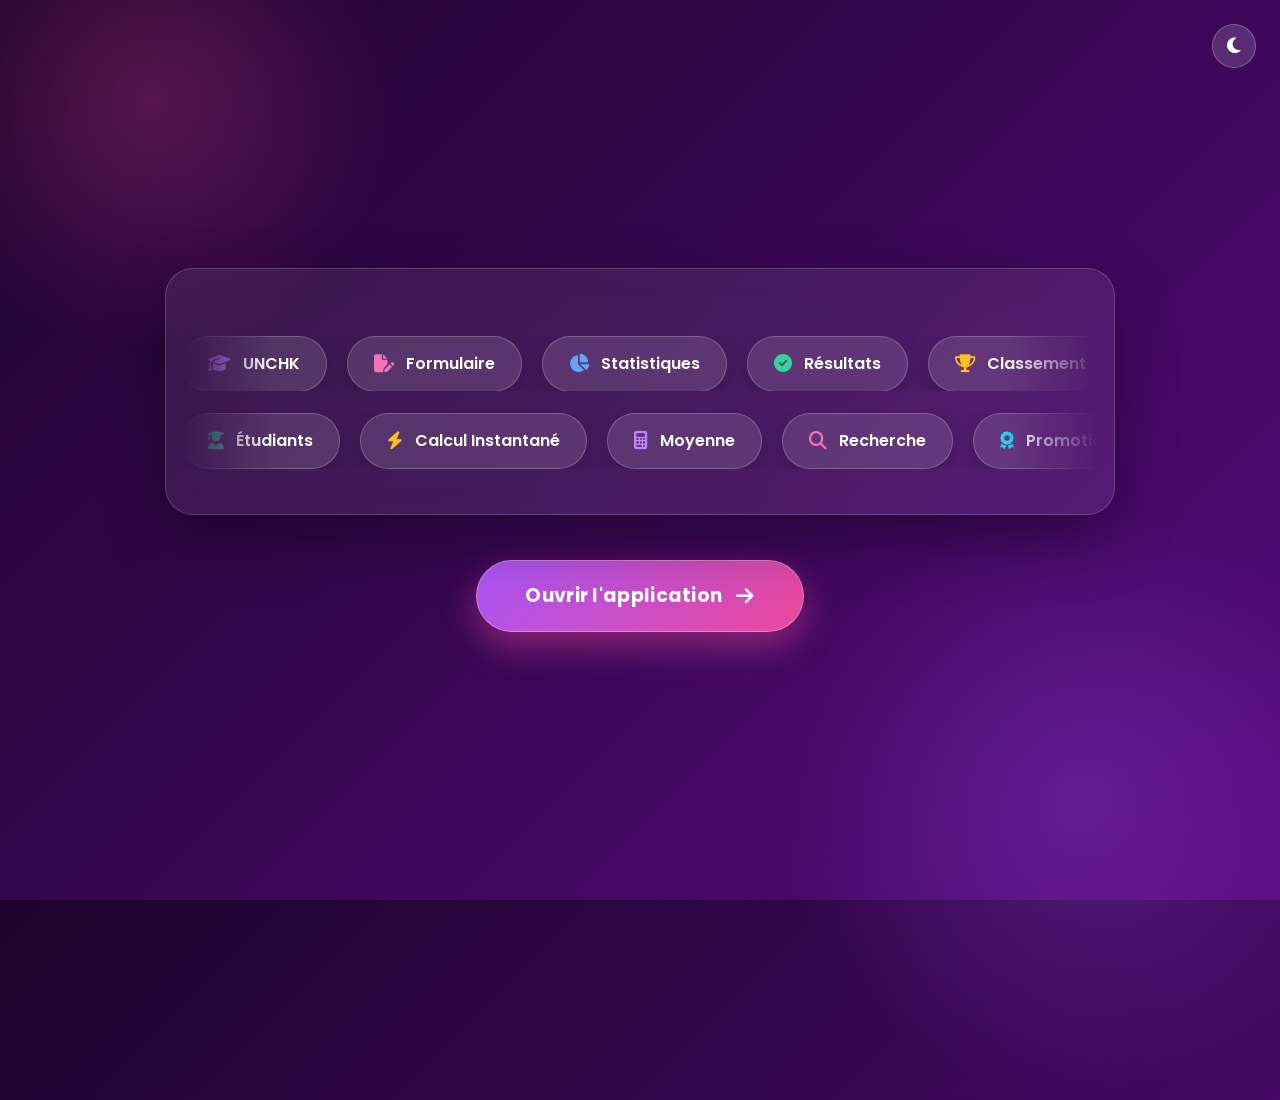
<file: acc.html>
<!doctype html>
<html lang="fr">

<head>
    <meta charset="UTF-8" />
    <meta name="viewport" content="width=device-width, initial-scale=1.0" />
    <title>Accueil - Gestion des Étudiants</title>
    <link href="https://fonts.googleapis.com/css2?family=Poppins:wght@400;500;600;700;800&display=swap"
        rel="stylesheet" />
    <link rel="stylesheet" href="https://cdnjs.cloudflare.com/ajax/libs/font-awesome/6.7.2/css/all.min.css" />
    <link rel="stylesheet" href="style.css" />
</head>

<body class="page-accueil-layout">

    <button type="button" id="btnThemeAccueil" class="btn-theme-flottant" aria-label="Basculer le mode sombre"
        title="Mode sombre / clair">
        <i class="fa-solid fa-moon"></i>
    </button>

    <div class="ecran-accueil-centre">
        <!-- Layout animé : éléments en défilement infini de droite vers la gauche -->
        <div class="layout-defilement-cadre">
            <div class="halo-ambiant"></div>

            <!-- Ligne 1 : Défilement continu de droite vers la gauche -->
            <div class="ruban-defilement">
                <div class="piste-defilement piste-ligne-1">
                    <!-- Série 1 -->
                    <div class="carte-element-mobile carte-violet">
                        <i class="fa-solid fa-graduation-cap"></i>
                        <span>UNCHK</span>
                    </div>
                    <div class="carte-element-mobile carte-rose">
                        <i class="fa-solid fa-file-pen"></i>
                        <span>Formulaire</span>
                    </div>
                    <div class="carte-element-mobile carte-bleu">
                        <i class="fa-solid fa-chart-pie"></i>
                        <span>Statistiques</span>
                    </div>
                    <div class="carte-element-mobile carte-vert">
                        <i class="fa-solid fa-circle-check"></i>
                        <span>Résultats</span>
                    </div>
                    <div class="carte-element-mobile carte-jaune">
                        <i class="fa-solid fa-trophy"></i>
                        <span>Classement</span>
                    </div>
                    <div class="carte-element-mobile carte-cyan">
                        <i class="fa-solid fa-file-excel"></i>
                        <span>Export Excel</span>
                    </div>

                    <!-- Série 1 Dupliquée pour boucle infinie sans coupure -->
                    <div class="carte-element-mobile carte-violet">
                        <i class="fa-solid fa-graduation-cap"></i>
                        <span>UNCHK</span>
                    </div>
                    <div class="carte-element-mobile carte-rose">
                        <i class="fa-solid fa-file-pen"></i>
                        <span>Formulaire</span>
                    </div>
                    <div class="carte-element-mobile carte-bleu">
                        <i class="fa-solid fa-chart-pie"></i>
                        <span>Statistiques</span>
                    </div>
                    <div class="carte-element-mobile carte-vert">
                        <i class="fa-solid fa-circle-check"></i>
                        <span>Résultats</span>
                    </div>
                    <div class="carte-element-mobile carte-jaune">
                        <i class="fa-solid fa-trophy"></i>
                        <span>Classement</span>
                    </div>
                    <div class="carte-element-mobile carte-cyan">
                        <i class="fa-solid fa-file-excel"></i>
                        <span>Export Excel</span>
                    </div>
                </div>
            </div>

            <!-- Ligne 2 : Défilement continu de droite vers la gauche (vitesse décalée) -->
            <div class="ruban-defilement">
                <div class="piste-defilement piste-ligne-2">
                    <!-- Série 2 -->
                    <div class="carte-element-mobile carte-vert">
                        <i class="fa-solid fa-user-graduate"></i>
                        <span>Étudiants</span>
                    </div>
                    <div class="carte-element-mobile carte-jaune">
                        <i class="fa-solid fa-bolt"></i>
                        <span>Calcul Instantané</span>
                    </div>
                    <div class="carte-element-mobile carte-violet">
                        <i class="fa-solid fa-calculator"></i>
                        <span>Moyenne</span>
                    </div>
                    <div class="carte-element-mobile carte-rose">
                        <i class="fa-solid fa-magnifying-glass"></i>
                        <span>Recherche</span>
                    </div>
                    <div class="carte-element-mobile carte-cyan">
                        <i class="fa-solid fa-award"></i>
                        <span>Promotion 2026</span>
                    </div>
                    <div class="carte-element-mobile carte-bleu">
                        <i class="fa-solid fa-sliders"></i>
                        <span>Filtres</span>
                    </div>

                    <!-- Série 2 Dupliquée pour boucle infinie sans coupure -->
                    <div class="carte-element-mobile carte-vert">
                        <i class="fa-solid fa-user-graduate"></i>
                        <span>Étudiants</span>
                    </div>
                    <div class="carte-element-mobile carte-jaune">
                        <i class="fa-solid fa-bolt"></i>
                        <span>Calcul Instantané</span>
                    </div>
                    <div class="carte-element-mobile carte-violet">
                        <i class="fa-solid fa-calculator"></i>
                        <span>Moyenne</span>
                    </div>
                    <div class="carte-element-mobile carte-rose">
                        <i class="fa-solid fa-magnifying-glass"></i>
                        <span>Recherche</span>
                    </div>
                    <div class="carte-element-mobile carte-cyan">
                        <i class="fa-solid fa-award"></i>
                        <span>Promotion 2026</span>
                    </div>
                    <div class="carte-element-mobile carte-bleu">
                        <i class="fa-solid fa-sliders"></i>
                        <span>Filtres</span>
                    </div>
                </div>
            </div>
        </div>

        <!-- En bas du layout : bouton entrer dans ce formulaire -->
        <div class="zone-bouton-centre">
            <a href="index.html?acces=1" class="btn-entrer-formulaire" id="btnEntrerFormulaire">
                <span>Ouvrir l'application</span>
                <i class="fa-solid fa-arrow-right"></i>
            </a>
        </div>
    </div>

    <script>
        (function () {
            const CLE_THEME = "themeUNCHK";
            const btnTheme = document.getElementById("btnThemeAccueil");
            const iconeTheme = btnTheme.querySelector("i");
            const btnEntrer = document.getElementById("btnEntrerFormulaire");

            if (btnEntrer) {
                btnEntrer.addEventListener("click", function () {
                    sessionStorage.setItem("accesFormulaireUNCHK", "true");
                });
            }

            function appliquerTheme(mode) {
                if (mode === "sombre") {
                    document.body.classList.add("sombre");
                    iconeTheme.className = "fa-solid fa-sun";
                    btnTheme.title = "Mode clair";
                } else {
                    document.body.classList.remove("sombre");
                    iconeTheme.className = "fa-solid fa-moon";
                    btnTheme.title = "Mode sombre";
                }
            }

            try {
                const modeSauvegarde = localStorage.getItem(CLE_THEME);
                appliquerTheme(modeSauvegarde === "sombre" ? "sombre" : "clair");
            } catch (e) {
                appliquerTheme("clair");
            }

            btnTheme.addEventListener("click", function () {
                const modeActuel = document.body.classList.contains("sombre") ? "sombre" : "clair";
                const nouveauMode = modeActuel === "sombre" ? "clair" : "sombre";
                try {
                    localStorage.setItem(CLE_THEME, nouveauMode);
                } catch (e) {}
                appliquerTheme(nouveauMode);
            });
        })();
    </script>
</body>

</html>
</file>
<file: style.css>
* {
    margin: 0;
    padding: 0;
    box-sizing: border-box;
}

body {
    background-color: #f7f5fb;
    color: #292235;
    line-height: 1.6;
}

.container {
    width: 90%;
    margin: auto;
}

header {
    position: relative;
    overflow: hidden;
    background: linear-gradient(135deg, #370653, #6f0a97);
    color: white;
    text-align: center;
    padding: 45px 0;
}

header::before,
header::after {
    content: "";
    position: absolute;
    border-radius: 50%;
    background: rgba(216, 183, 183, 0.12);
    animation: flotter 5s infinite ease-in-out;
}

header::before {
    width: 180px;
    height: 180px;
    top: -30px;
    left: 8%;
}

header::after {
    width: 200px;
    height: 200px;
    bottom: -60px;
    right: 8%;
    animation-delay: 1s;
}

header .le {
    border: 1px solid rgba(255, 255, 255, 0.7);
    border-radius: 30px;
    padding: 7px 18px;
    font-size: 13px;
    display: inline-block;
    letter-spacing: 2px;
    margin-bottom: 10px;
}

header h1 {
    font-size: 36px;
    font-weight: 800;
    margin-bottom: 10px;
}

header h1 i {
    margin-left: 12px;
    animation: chapeau 2.5s infinite ease-in-out;
}

@keyframes chapeau {
    0% {
        transform: translateY(0) rotate(0deg);
    }

    25% {
        transform: translateY(-8px) rotate(-8deg);
    }

    50% {
        transform: translateY(0) rotate(0deg);
    }

    75% {
        transform: translateY(-8px) rotate(8deg);
    }

    100% {
        transform: translateY(0) rotate(0deg);
    }
}

@keyframes flotter {
    0% {
        transform: translateY(0);
    }

    50% {
        transform: translateY(-50px);
    }

    100% {
        transform: translateY(0);
    }
}

.statistiques {
    display: grid;
    grid-template-columns: repeat(5, 1fr);
    gap: 20px;
    margin: 35px 0;
}

.carte-statistique {
    background: white;
    padding: 22px;
    border-radius: 12px;
    text-align: center;
    height: 150px;
    box-shadow: 0 8px 25px rgba(0, 0, 0, 0.09);
    transition: 0.3s;
    border-top: solid #361453;
}

.carte-statistique:hover {
    transform: translateY(-5px);
}

.carte-statistique h3 {
    font-weight: bolder;
    color: #361453;
}

.carte-statistique p {
    font-size: 30px;
    font-weight: 800;
    color: #72319b;
}

.carte-statistique .texte-meilleur {
    font-size: 18px;
    line-height: 1.3;
    margin-top: 8px;
}

.carte-statistique small {
    color: #6b7280;
    font-weight: 600;
}

.formulaire {
    background: white;
    padding: 40px;
    border-radius: 20px;
    box-shadow: 0 8px 25px rgba(0, 0, 0, 0.06);
    margin-bottom: 30px;
}

.formulaire h2 {
    color: #5b147a;
    margin-bottom: 25px;
}

form {
    display: grid;
    grid-template-columns: repeat(2, 1fr);
    gap: 20px;
}

.champ {
    display: flex;
    flex-direction: column;
}

.champ label {
    font-weight: 600;
    margin-bottom: 7px;
}

.champ input,
select {
    padding: 12px 15px;
    border: 1px solid #ddd;
    border-radius: 10px;
    outline: none;
    font-family: inherit;
    transition: 0.3s ease;
}

.champ input:focus,
.champ select:focus {
    box-shadow: 0 0 0 3px rgba(142, 68, 173, 0.12);
    border-color: #8e44ad;
}

.actions-formulaire {
    grid-column: 1/-1;
    display: flex;
    gap: 10px;
}

button {
    border: none;
    padding: 12px 20px;
    border-radius: 10px;
    background: #7b2cbf;
    color: white;
    font-weight: 600;
    font-family: inherit;
    cursor: pointer;
    transition: 0.03s;
}

button:hover {
    background: #5b147a;
    transform: translateY(-4px);
}

.erreur {
    color: red;
    font-weight: 600;
    margin-top: 15px;
}

.succes {
    color: green;
    font-weight: 600;
    margin-top: 15px;
}

.recherche {
    background: white;
    padding: 30px;
    border-radius: 30px;
    margin-bottom: 30px;
    box-shadow: 0 8px 25px rgba(0, 0, 0, 0.06);
}

.recherche h2,
.tableau h2 {
    color: #5b147a;
    margin-bottom: 8px;
}

.recherche input {
    width: 100%;
    padding: 14px 18px;
    border: 1px solid #ddd;
    border-radius: 12px;
    font-family: inherit;
    margin-top: 15px;
    outline: none;
}

.recherche input:focus {
    box-shadow: 0 0 0 3px rgba(142, 68, 173, 0.12);
    border-color: #8e44ad;
}

.tableau {
    background: white;
    padding: 30px;
    border-radius: 20px;
    margin-bottom: 20px;
    box-shadow: 0 8px 25px rgba(0, 0, 0, 0.06);
}

.tableau>p {
    color: #6b7280;
    margin-bottom: 20px;
}

.tableau2 {
    overflow-x: auto;
}

table {
    width: 100%;
    border-collapse: collapse;
}

thead {
    background: #66148a;
}

th {
    padding: 15px;
    text-align: left;
    color: white;
}

td {
    padding: 14px 15px;
    border-bottom: 1px solid #eee;
}

tbody tr {
    transition: 0.3s;
}

tbody tr:hover {
    background: #faf5ff;
}

.admis {
    background: #dcfce7;
    color: #15803d;
    padding: 6px 12px;
    border-radius: 20px;
    font-weight: 600;
}

.echec {
    background: #fee2fe;
    color: red;
    padding: 6px 12px;
    border-radius: 20px;
    font-weight: 600;
}

.aucun-etudiant {
    text-align: center;
    padding: 25px;
    color: #6b7280;
}

.btn-annuler {
    background: #6b7280;
}

.btn-annuler:hover {
    background: #4b5563;
}

.btn-modifier {
    background: #2563eb;
    padding: 7px 10px;
}

.btn-modifier:hover {
    background: #1d4ed8;
}

.btn-supprimer {
    background: #dc2626;
    padding: 7px 10px;
}

.btn-supprimer:hover {
    background: #b91c1c;
}

footer {
    color: white;
    text-align: center;
    padding: 25px;
    margin-top: 30px;
    background: #4c1768;
}

footer i {
    margin-right: 5px;
}

footer p {
    opacity: 0.9;
}

.outils {
    display: flex;
    flex-wrap: wrap;
    align-items: flex-end;
    gap: 15px;
    margin-top: 20px;
}

.outils .champ {
    flex: 1;
    min-width: 160px;
}

.outils select {
    padding: 12px 15px;
    border: 1px solid #ddd;
    border-radius: 10px;
    outline: none;
    font-family: inherit;
    background: white;
    transition: 0.3s;
}

.outils select:focus {
    box-shadow: 0 0 0 3px rgba(142, 68, 173, 0.12);
    border-color: #8e44ad;
}

.boutons-export {
    display: flex;
    flex-wrap: wrap;
    gap: 10px;
    margin-top: 20px;
}

.btn-secondaire {
    background: #0d9488;
}

.btn-secondaire:hover {
    background: #0f766e;
}

.btn-theme {
    position: absolute;
    top: 18px;
    right: 18px;
    z-index: 2;
    width: 44px;
    height: 44px;
    padding: 0;
    border-radius: 50%;
    background: rgba(255, 255, 255, 0.18);
    font-size: 18px;
    transition: 0.3s;
}

.btn-theme:hover {
    background: rgba(255, 255, 255, 0.32);
    transform: rotate(20deg);
}

header .container {
    position: relative;
    z-index: 1;
}

.graphiques {
    background: white;
    padding: 30px;
    border-radius: 20px;
    margin-bottom: 30px;
    box-shadow: 0 8px 25px rgba(0, 0, 0, 0.06);
}

.graphiques h2 {
    color: #5b147a;
    margin-bottom: 20px;
}

.grille-graphiques {
    display: grid;
    grid-template-columns: repeat(3, 1fr);
    gap: 20px;
}

.bloc-graphique {
    border: 1px solid #eee;
    border-radius: 16px;
    padding: 18px;
}

.bloc-graphique h3 {
    font-size: 15px;
    color: #361453;
    margin-bottom: 14px;
}

.barres {
    display: flex;
    flex-direction: column;
    gap: 10px;
}

.barre-ligne {
    display: grid;
    grid-template-columns: 54px 1fr 30px;
    align-items: center;
    gap: 8px;
    font-size: 13px;
}

.barre-piste {
    background: #f1e9f7;
    border-radius: 20px;
    height: 14px;
    overflow: hidden;
}

.barre-remplie {
    height: 100%;
    border-radius: 20px;
    background: linear-gradient(90deg, #6f0a97, #b86be0);
    transition: width 0.5s ease;
}

.barre-valeur {
    font-weight: 700;
    color: #5b147a;
    text-align: right;
}

.vide-graphique {
    color: #6b7280;
    font-size: 14px;
}

.donut-zone {
    display: flex;
    align-items: center;
    gap: 20px;
    flex-wrap: wrap;
    justify-content: center;
}

.donut {
    --pct: 0;
    width: 130px;
    height: 130px;
    border-radius: 50%;
    background: conic-gradient(#16a34a calc(var(--pct) * 1%), #f87171 0);
    display: grid;
    place-items: center;
    position: relative;
    transition: 0.5s;
}

.donut.donut-vide {
    background: #e2e8f0;
}

.donut::before {
    content: "";
    position: absolute;
    inset: 20px;
    background: white;
    border-radius: 50%;
}

.donut span {
    position: relative;
    font-weight: 800;
    color: #361453;
}

.legende {
    list-style: none;
    font-size: 14px;
}

.pastille {
    display: inline-block;
    width: 12px;
    height: 12px;
    border-radius: 50%;
    margin-right: 8px;
}

.pastille-admis {
    background: #16a34a;
}

.pastille-echec {
    background: #f87171;
}

.pagination {
    display: flex;
    flex-wrap: wrap;
    justify-content: center;
    gap: 6px;
    margin-top: 20px;
}

.pagination button {
    min-width: 40px;
    padding: 8px 12px;
    background: #f1e9f7;
    color: #5b147a;
}

.pagination button:hover:not(:disabled) {
    background: #e3d0f0;
}

.pagination button.actif {
    background: #7b2cbf;
    color: white;
}

.pagination button:disabled {
    opacity: 0.45;
    cursor: not-allowed;
    transform: none;
}

mark {
    background: #fde68a;
    color: inherit;
    border-radius: 3px;
    padding: 0 2px;
}

td .cellule-actions {
    display: flex;
    gap: 6px;
}

.modal {
    position: fixed;
    inset: 0;
    background: rgba(20, 8, 30, 0.55);
    display: flex;
    align-items: center;
    justify-content: center;
    padding: 16px;
    z-index: 100;
    animation: apparition 0.2s ease;
}

.modal[hidden] {
    display: none;
}

.modal-boite {
    background: white;
    width: 100%;
    max-width: 620px;
    max-height: 92vh;
    overflow-y: auto;
    border-radius: 20px;
    padding: 28px;
    box-shadow: 0 20px 60px rgba(0, 0, 0, 0.3);
    animation: monter 0.25s ease;
}

.modal-petite {
    max-width: 420px;
    text-align: center;
}

.modal-entete {
    display: flex;
    justify-content: space-between;
    align-items: center;
    margin-bottom: 20px;
}

.modal-entete h2 {
    color: #5b147a;
    font-size: 22px;
}

.modal-fermer {
    background: transparent;
    color: #6b7280;
    font-size: 20px;
    padding: 6px 10px;
}

.modal-fermer:hover {
    background: #f3f4f6;
    transform: none;
}

.form-modal .colonne-pleine {
    grid-column: 1/-1;
    margin-top: 0;
}

.icone-alerte {
    width: 64px;
    height: 64px;
    margin: 0 auto 14px;
    border-radius: 50%;
    background: #fee2e2;
    color: #dc2626;
    display: grid;
    place-items: center;
    font-size: 28px;
}

.modal-petite h2 {
    color: #361453;
    font-size: 20px;
    margin-bottom: 8px;
}

.modal-petite p {
    color: #6b7280;
}

.actions-confirm {
    display: flex;
    gap: 10px;
    justify-content: center;
    margin-top: 22px;
}

.actions-confirm button {
    padding: 12px 18px;
}

@keyframes apparition {
    from {
        opacity: 0;
    }

    to {
        opacity: 1;
    }
}

@keyframes monter {
    from {
        transform: translateY(20px);
        opacity: 0;
    }

    to {
        transform: translateY(0);
        opacity: 1;
    }
}

.toast {
    position: fixed;
    bottom: 24px;
    left: 50%;
    transform: translate(-50%, 30px);
    background: #361453;
    color: white;
    padding: 12px 22px;
    border-radius: 30px;
    font-weight: 600;
    box-shadow: 0 10px 30px rgba(0, 0, 0, 0.3);
    opacity: 0;
    pointer-events: none;
    transition: 0.3s;
    z-index: 200;
    max-width: 90%;
    text-align: center;
}

.toast.visible {
    opacity: 1;
    transform: translate(-50%, 0);
}

.toast.toast-erreur {
    background: #b91c1c;
}

.champ input.invalide,
.champ select.invalide {
    border-color: #dc2626;
    box-shadow: 0 0 0 3px rgba(220, 38, 38, 0.12);
}

.erreur-champ {
    color: #dc2626;
    font-size: 13px;
    font-weight: 500;
    margin-top: 6px;
    display: none;
    line-height: 1.3;
}

.erreur-champ:not(:empty) {
    display: block;
    animation: apparaitreErreur 0.2s ease-in-out;
}

@keyframes apparaitreErreur {
    from {
        opacity: 0;
        transform: translateY(-3px);
    }

    to {
        opacity: 1;
        transform: translateY(0);
    }
}

body.sombre {
    background-color: #14101c;
    color: #e9e4f2;
}

body.sombre .carte-statistique,
body.sombre .formulaire,
body.sombre .recherche,
body.sombre .tableau,
body.sombre .graphiques,
body.sombre .modal-boite {
    background: #1e1830;
    box-shadow: 0 8px 25px rgba(0, 0, 0, 0.4);
}

body.sombre .carte-statistique {
    border-top-color: #b86be0;
}

body.sombre .carte-statistique h3,
body.sombre .bloc-graphique h3,
body.sombre .modal-petite h2,
body.sombre .donut span {
    color: #e9e4f2;
}

body.sombre .carte-statistique p,
body.sombre .barre-valeur {
    color: #c78df0;
}

body.sombre .formulaire h2,
body.sombre .recherche h2,
body.sombre .tableau h2,
body.sombre .graphiques h2,
body.sombre .modal-entete h2 {
    color: #d9a8f5;
}

body.sombre .champ input,
body.sombre select,
body.sombre .recherche input,
body.sombre .outils select {
    background: #2a2240;
    border-color: #3d3358;
    color: #e9e4f2;
}

body.sombre input::placeholder {
    color: #8d82a6;
}

body.sombre td {
    border-bottom-color: #2f2748;
}

body.sombre tbody tr:hover {
    background: #281f3d;
}

body.sombre .tableau>p,
body.sombre .aucun-etudiant,
body.sombre .carte-statistique small,
body.sombre .modal-petite p,
body.sombre .vide-graphique {
    color: #a79cc0;
}

body.sombre .bloc-graphique {
    border-color: #2f2748;
}

body.sombre .barre-piste {
    background: #2f2748;
}

body.sombre .donut.donut-vide {
    background: #2f2748;
}

body.sombre .donut::before {
    background: #1e1830;
}

body.sombre .champ input.invalide,
body.sombre .champ select.invalide {
    border-color: #ef4444;
    box-shadow: 0 0 0 3px rgba(239, 68, 68, 0.25);
}

body.sombre .erreur-champ {
    color: #f87171;
}

body.sombre .admis {
    background: #14532d;
    color: #86efac;
}

body.sombre .echec {
    background: #4c1d3a;
    color: #fda4af;
}

body.sombre .pagination button {
    background: #2a2240;
    color: #d9a8f5;
}

body.sombre .pagination button:hover:not(:disabled) {
    background: #3a2f58;
}

body.sombre .pagination button.actif {
    background: #7b2cbf;
    color: white;
}

body.sombre mark {
    background: #7c5e10;
    color: #fff;
}

body.sombre .modal-fermer:hover {
    background: #2a2240;
}

body.sombre .icone-alerte {
    background: #4c1d1d;
}

body.sombre footer {
    background: #231335;
}

@media screen and (max-width: 1024px) {
    .container {
        width: 94%;
    }

    .statistiques {
        grid-template-columns: repeat(3, 1fr);
        gap: 15px;
    }

    .carte-statistique {
        padding: 18px;
    }

    header h1 {
        font-size: 30px;
    }

    .formulaire,
    .tableau {
        padding: 25px;
    }

    .grille-graphiques {
        grid-template-columns: 1fr;
    }

    .tableau2 {
        overflow-x: auto;
    }

    table {
        min-width: 850px;
    }
}

@media screen and (max-width: 768px) {
    .container {
        width: 94%;
    }

    header {
        padding: 35px 15px;
    }

    header h1 {
        font-size: 26px;
    }

    header .le {
        font-size: 11px;
        padding: 6px 14px;
        letter-spacing: 1px;
    }

    header p:last-child {
        font-size: 14px;
    }

    header::before {
        width: 120px;
        height: 120px;
        left: -35px;
    }

    header::after {
        width: 140px;
        height: 140px;
        right: -35px;
    }

    .statistiques {
        grid-template-columns: repeat(2, minmax(0, 1fr));
        gap: 12px;
        margin: 25px 0;
    }

    .carte-statistique {
        height: auto;
        min-height: 130px;
        padding: 18px 10px;
    }

    .carte-statistique h3 {
        font-size: 14px;
    }

    .carte-statistique p {
        font-size: 26px;
        overflow-wrap: anywhere;
    }

    .carte-statistique .texte-meilleur {
        font-size: 16px;
    }

    .formulaire {
        padding: 22px;
    }

    .formulaire h2,
    .recherche h2,
    .tableau h2,
    .graphiques h2 {
        font-size: 21px;
    }

    form {
        grid-template-columns: 1fr;
        gap: 15px;
    }

    .actions-formulaire {
        grid-column: 1;
        flex-direction: column;
    }

    .actions-formulaire button {
        width: 100%;
    }

    .recherche {
        padding: 22px;
        border-radius: 20px;
    }

    .recherche input {
        font-size: 14px;
    }

    .graphiques {
        padding: 20px;
    }

    .tableau {
        padding: 20px;
    }

    .tableau2 {
        width: 100%;
        overflow-x: auto;
        -webkit-overflow-scrolling: touch;
    }

    table {
        min-width: 850px;
    }

    th,
    td {
        padding: 12px;
        white-space: nowrap;
    }

    .outils {
        align-items: stretch;
        flex-direction: column;
    }

    .outils .champ {
        width: 100%;
        min-width: 0;
    }

    .outils select {
        width: 100%;
    }

    .boutons-export {
        width: 100%;
        flex-direction: column;
    }

    .boutons-export button {
        width: 100%;
    }

    button {
        transition: 0.3s;
    }

    .btn-theme {
        top: 12px;
        right: 12px;
        width: 40px;
        height: 40px;
    }

    .modal-boite {
        padding: 20px;
    }

    .actions-confirm {
        flex-direction: column;
    }

    .actions-confirm button {
        width: 100%;
    }

    footer {
        padding: 22px 12px;
    }

    footer p {
        font-size: 13px;
    }
}

@media screen and (max-width: 480px) {
    header {
        padding: 30px 10px;
    }

    header h1 {
        font-size: 22px;
    }

    header h1 i {
        margin-left: 6px;
    }

    header .le {
        font-size: 10px;
    }

    .statistiques {
        grid-template-columns: 1fr;
        gap: 12px;
    }

    .carte-statistique {
        min-height: 115px;
        padding: 15px;
    }

    .carte-statistique h3 {
        font-size: 14px;
    }

    .carte-statistique p {
        font-size: 25px;
    }

    .formulaire,
    .recherche,
    .tableau {
        padding: 17px;
        border-radius: 15px;
    }

    .formulaire h2,
    .recherche h2,
    .tableau h2 {
        font-size: 19px;
    }

    .champ input,
    .outils select {
        width: 100%;
        padding: 12px;
        font-size: 14px;
    }

    .actions-formulaire button,
    .boutons-export button {
        padding: 12px;
        font-size: 14px;
    }

    .aucun-etudiant {
        padding: 18px 5px;
        font-size: 14px;
    }

    footer {
        padding: 18px 10px;
    }

    footer p {
        font-size: 12px;
    }
}

/* ========================================================
   NOUVEAU LAYOUT & PAGE D'ACCUEIL UNCHK
   ======================================================== */

html {
    scroll-behavior: smooth;
}

body.page-accueil-body {
    background-color: #f8f6fc;
}

/* 1. Barre de Navigation Globale (Layout) */
.barre-nav {
    position: sticky;
    top: 0;
    z-index: 1000;
    background: rgba(39, 4, 59, 0.94);
    backdrop-filter: blur(14px);
    -webkit-backdrop-filter: blur(14px);
    border-bottom: 1px solid rgba(255, 255, 255, 0.12);
    box-shadow: 0 4px 20px rgba(0, 0, 0, 0.15);
}

.nav-container {
    width: 92%;
    max-width: 1250px;
    margin: 0 auto;
    display: flex;
    align-items: center;
    justify-content: space-between;
    padding: 12px 0;
}

.nav-logo {
    display: flex;
    align-items: center;
    gap: 12px;
    text-decoration: none;
    color: white;
}

.nav-logo i {
    width: 42px;
    height: 42px;
    border-radius: 12px;
    background: linear-gradient(135deg, rgba(236, 72, 153, 0.3), rgba(168, 85, 247, 0.3));
    border: 1px solid rgba(244, 114, 182, 0.4);
    color: #f472b6;
    display: flex;
    align-items: center;
    justify-content: center;
    font-size: 20px;
    transition: transform 0.3s ease;
}

.nav-logo:hover i {
    transform: rotate(-10deg) scale(1.08);
}

.logo-texte {
    display: flex;
    flex-direction: column;
}

.logo-titre {
    font-weight: 800;
    font-size: 19px;
    letter-spacing: 1.5px;
    color: #ffffff;
    line-height: 1.1;
}

.logo-sous-titre {
    font-size: 10px;
    text-transform: uppercase;
    letter-spacing: 1.5px;
    color: #d8b4fe;
    font-weight: 600;
}

.nav-liens {
    display: flex;
    align-items: center;
    gap: 8px;
}

.lien-nav {
    text-decoration: none;
    color: rgba(255, 255, 255, 0.85);
    font-size: 14px;
    font-weight: 500;
    padding: 8px 14px;
    border-radius: 8px;
    display: inline-flex;
    align-items: center;
    gap: 7px;
    transition: all 0.25s ease;
}

.lien-nav:hover {
    color: #ffffff;
    background: rgba(255, 255, 255, 0.12);
    transform: translateY(-1px);
}

.lien-nav.actif {
    color: #ffffff;
    background: rgba(168, 85, 247, 0.3);
    border: 1px solid rgba(192, 132, 252, 0.45);
    font-weight: 600;
}

.nav-actions {
    display: flex;
    align-items: center;
    gap: 12px;
}

.nav-actions .btn-theme {
    position: static;
    display: inline-flex;
    align-items: center;
    justify-content: center;
    width: 40px;
    height: 40px;
    padding: 0;
    border-radius: 50%;
    background: rgba(255, 255, 255, 0.15);
    color: white;
    font-size: 16px;
    border: 1px solid rgba(255, 255, 255, 0.25);
    cursor: pointer;
    transition: all 0.25s ease;
}

.nav-actions .btn-theme:hover {
    background: rgba(255, 255, 255, 0.28);
    transform: rotate(20deg) scale(1.05);
}

.btn-nav-cta {
    display: inline-flex;
    align-items: center;
    gap: 8px;
    background: linear-gradient(135deg, #a855f7, #ec4899);
    color: white;
    text-decoration: none;
    font-size: 13px;
    font-weight: 700;
    padding: 9px 18px;
    border-radius: 30px;
    box-shadow: 0 4px 15px rgba(236, 72, 153, 0.4);
    border: 1px solid rgba(255, 255, 255, 0.25);
    transition: all 0.3s ease;
}

.btn-nav-cta:hover {
    transform: translateY(-2px);
    box-shadow: 0 6px 20px rgba(236, 72, 153, 0.6);
    color: white;
}

.btn-secondaire-nav {
    display: inline-flex;
    align-items: center;
    gap: 7px;
    background: rgba(255, 255, 255, 0.12);
    color: white;
    text-decoration: none;
    font-size: 13px;
    font-weight: 600;
    padding: 8px 16px;
    border-radius: 30px;
    border: 1px solid rgba(255, 255, 255, 0.25);
    transition: 0.25s ease;
}

.btn-secondaire-nav:hover {
    background: rgba(255, 255, 255, 0.22);
    transform: translateY(-1px);
}

.btn-menu-mobile {
    display: none;
    background: transparent;
    border: 1px solid rgba(255, 255, 255, 0.25);
    color: white;
    font-size: 18px;
    width: 40px;
    height: 40px;
    border-radius: 8px;
    cursor: pointer;
    align-items: center;
    justify-content: center;
}

/* 2. Hero Section Accueil */
.hero-accueil {
    background: linear-gradient(135deg, #27043b 0%, #4c076f 55%, #6a0b9a 100%);
    color: white;
    padding: 70px 0 95px;
    position: relative;
    overflow: hidden;
}

.hero-accueil::before {
    content: "";
    position: absolute;
    width: 380px;
    height: 380px;
    border-radius: 50%;
    background: radial-gradient(circle, rgba(236, 72, 153, 0.2) 0%, rgba(236, 72, 153, 0) 70%);
    top: -80px;
    left: -50px;
    pointer-events: none;
}

.hero-accueil::after {
    content: "";
    position: absolute;
    width: 420px;
    height: 420px;
    border-radius: 50%;
    background: radial-gradient(circle, rgba(168, 85, 247, 0.25) 0%, rgba(168, 85, 247, 0) 70%);
    bottom: -100px;
    right: 5%;
    pointer-events: none;
}

.hero-grille {
    display: grid;
    grid-template-columns: 1.15fr 0.85fr;
    gap: 40px;
    align-items: center;
    position: relative;
    z-index: 2;
}

.badge-accueil {
    display: inline-flex;
    align-items: center;
    gap: 8px;
    background: rgba(255, 255, 255, 0.12);
    border: 1px solid rgba(255, 255, 255, 0.25);
    color: #fbcfe8;
    padding: 7px 18px;
    border-radius: 30px;
    font-size: 13px;
    font-weight: 600;
    margin-bottom: 20px;
    backdrop-filter: blur(8px);
}

.badge-accueil i {
    color: #f472b6;
}

.hero-texte h1 {
    font-size: 42px;
    font-weight: 800;
    line-height: 1.22;
    margin-bottom: 20px;
    color: #ffffff;
}

.texte-degrade {
    background: linear-gradient(135deg, #f472b6 0%, #c084fc 50%, #93c5fd 100%);
    -webkit-background-clip: text;
    -webkit-text-fill-color: transparent;
    display: inline-block;
}

.hero-description {
    font-size: 16px;
    color: rgba(255, 255, 255, 0.9);
    line-height: 1.7;
    margin-bottom: 30px;
    max-width: 580px;
}

.hero-boutons {
    display: flex;
    align-items: center;
    gap: 16px;
    flex-wrap: wrap;
    margin-bottom: 35px;
}

.btn-hero-primary {
    display: inline-flex;
    align-items: center;
    gap: 10px;
    background: linear-gradient(135deg, #9333ea, #db2777);
    color: white;
    font-weight: 700;
    font-size: 16px;
    padding: 15px 30px;
    border-radius: 12px;
    text-decoration: none;
    box-shadow: 0 10px 25px rgba(219, 39, 119, 0.4);
    border: 1px solid rgba(255, 255, 255, 0.25);
    transition: all 0.3s ease;
}

.btn-hero-primary:hover {
    transform: translateY(-3px);
    box-shadow: 0 14px 30px rgba(219, 39, 119, 0.55);
    color: white;
}

.btn-hero-secondary {
    display: inline-flex;
    align-items: center;
    gap: 10px;
    background: rgba(255, 255, 255, 0.1);
    color: white;
    font-weight: 600;
    font-size: 15px;
    padding: 15px 26px;
    border-radius: 12px;
    text-decoration: none;
    border: 1px solid rgba(255, 255, 255, 0.25);
    backdrop-filter: blur(8px);
    transition: all 0.3s ease;
}

.btn-hero-secondary:hover {
    background: rgba(255, 255, 255, 0.22);
    transform: translateY(-3px);
    color: white;
}

.hero-points-forts {
    display: flex;
    align-items: center;
    gap: 20px;
    flex-wrap: wrap;
}

.point-fort {
    display: flex;
    align-items: center;
    gap: 8px;
    font-size: 13px;
    color: #e9d5ff;
    font-weight: 500;
}

.point-fort i {
    color: #34d399;
    font-size: 15px;
}

/* 3. Carte Vitrine Mockup */
.carte-vitrine {
    background: rgba(255, 255, 255, 0.1);
    backdrop-filter: blur(16px);
    -webkit-backdrop-filter: blur(16px);
    border: 1px solid rgba(255, 255, 255, 0.22);
    border-radius: 20px;
    padding: 24px;
    box-shadow: 0 20px 45px rgba(0, 0, 0, 0.35);
    transition: transform 0.3s ease;
}

.carte-vitrine:hover {
    transform: translateY(-4px);
}

.vitrine-entete {
    display: flex;
    justify-content: space-between;
    align-items: center;
    padding-bottom: 16px;
    border-bottom: 1px solid rgba(255, 255, 255, 0.15);
    margin-bottom: 20px;
}

.vitrine-pastilles {
    display: flex;
    gap: 7px;
}

.pastille-rouge {
    width: 10px;
    height: 10px;
    border-radius: 50%;
    background: #ef4444;
}

.pastille-jaune {
    width: 10px;
    height: 10px;
    border-radius: 50%;
    background: #f59e0b;
}

.pastille-verte {
    width: 10px;
    height: 10px;
    border-radius: 50%;
    background: #10b981;
}

.vitrine-badge-statut {
    display: inline-flex;
    align-items: center;
    gap: 7px;
    font-size: 12px;
    font-weight: 600;
    color: #6ee7b7;
}

.point-vert {
    width: 8px;
    height: 8px;
    border-radius: 50%;
    background: #10b981;
    animation: clignoterPoint 2s infinite ease-in-out;
}

.vitrine-profil-demo {
    display: flex;
    align-items: center;
    gap: 16px;
    background: rgba(255, 255, 255, 0.12);
    padding: 16px;
    border-radius: 14px;
    border: 1px solid rgba(255, 255, 255, 0.18);
    margin-bottom: 18px;
}

.profil-avatar {
    width: 50px;
    height: 50px;
    border-radius: 50%;
    background: linear-gradient(135deg, #a855f7, #ec4899);
    display: flex;
    align-items: center;
    justify-content: center;
    font-size: 20px;
    color: white;
    flex-shrink: 0;
}

.profil-details h4 {
    font-size: 15px;
    font-weight: 700;
    color: white;
    margin-bottom: 3px;
}

.profil-classe {
    font-size: 12px;
    color: #e9d5ff;
    margin-bottom: 5px;
}

.profil-note-badge {
    display: inline-block;
    background: rgba(52, 211, 153, 0.2);
    border: 1px solid rgba(52, 211, 153, 0.4);
    color: #a7f3d0;
    font-size: 11px;
    font-weight: 600;
    padding: 3px 8px;
    border-radius: 6px;
}

.vitrine-metriques-rapides {
    display: grid;
    grid-template-columns: repeat(3, 1fr);
    gap: 10px;
    margin-bottom: 20px;
}

.mini-stat {
    background: rgba(0, 0, 0, 0.22);
    padding: 12px 6px;
    border-radius: 10px;
    text-align: center;
    border: 1px solid rgba(255, 255, 255, 0.08);
}

.mini-stat-label {
    display: block;
    font-size: 11px;
    color: #d8b4fe;
    margin-bottom: 3px;
}

.mini-stat strong {
    font-size: 13px;
    color: white;
    font-weight: 700;
}

.btn-vitrine-action {
    display: block;
    text-align: center;
    text-decoration: none;
    background: white;
    color: #4c076f;
    font-weight: 700;
    font-size: 14px;
    padding: 13px;
    border-radius: 10px;
    transition: 0.25s ease;
}

.btn-vitrine-action:hover {
    background: #fdf2f8;
    color: #9333ea;
    transform: translateY(-2px);
    box-shadow: 0 8px 20px rgba(0, 0, 0, 0.25);
}

/* 4. Barre de Statistiques en direct Accueil */
.section-stats-accueil {
    position: relative;
    margin-top: -45px;
    z-index: 10;
    margin-bottom: 50px;
}

.grille-stats-accueil {
    display: grid;
    grid-template-columns: repeat(4, 1fr);
    gap: 20px;
}

.carte-stat-accueil {
    background: white;
    border-radius: 16px;
    padding: 22px;
    display: flex;
    align-items: center;
    gap: 16px;
    box-shadow: 0 10px 30px rgba(0, 0, 0, 0.08);
    border-bottom: 3px solid #7c12b1;
    transition: transform 0.3s ease, box-shadow 0.3s ease;
}

.carte-stat-accueil:hover {
    transform: translateY(-5px);
    box-shadow: 0 15px 35px rgba(0, 0, 0, 0.12);
}

.stat-icone-cercle {
    width: 52px;
    height: 52px;
    border-radius: 14px;
    display: flex;
    align-items: center;
    justify-content: center;
    font-size: 22px;
    flex-shrink: 0;
}

.icone-bleu {
    background: #e0f2fe;
    color: #0284c7;
}

.icone-vert {
    background: #dcfce7;
    color: #16a34a;
}

.icone-violet {
    background: #f3e8ff;
    color: #9333ea;
}

.icone-or {
    background: #fef3c7;
    color: #d97706;
}

.stat-titre {
    font-size: 12px;
    font-weight: 600;
    color: #64748b;
    text-transform: uppercase;
    letter-spacing: 0.5px;
    display: block;
}

.stat-info h3 {
    font-size: 24px;
    font-weight: 800;
    color: #1e1b4b;
    margin: 2px 0;
}

.stat-major-nom {
    font-size: 15px !important;
    white-space: nowrap;
    overflow: hidden;
    text-overflow: ellipsis;
    max-width: 170px;
}

.stat-detail {
    font-size: 11px;
    color: #94a3b8;
    margin: 0;
}

/* 5. Section Fonctionnalités */
.section-fonctionnalites {
    padding: 40px 0 70px;
}

.section-entete-centre {
    text-align: center;
    max-width: 720px;
    margin: 0 auto 50px;
}

.sous-titre-pill {
    display: inline-block;
    background: #ede9fe;
    color: #7c3aed;
    font-weight: 700;
    font-size: 12px;
    text-transform: uppercase;
    letter-spacing: 1px;
    padding: 6px 16px;
    border-radius: 30px;
    margin-bottom: 12px;
}

.section-entete-centre h2 {
    font-size: 32px;
    font-weight: 800;
    color: #2e1065;
    margin-bottom: 12px;
}

.section-description {
    color: #64748b;
    font-size: 15px;
    line-height: 1.6;
}

.grille-fonctionnalites {
    display: grid;
    grid-template-columns: repeat(3, 1fr);
    gap: 26px;
}

.carte-fonctionnalite {
    background: white;
    padding: 32px 26px;
    border-radius: 18px;
    box-shadow: 0 8px 25px rgba(0, 0, 0, 0.05);
    border: 1px solid #f1f5f9;
    transition: all 0.3s ease;
}

.carte-fonctionnalite:hover {
    transform: translateY(-6px);
    box-shadow: 0 16px 35px rgba(112, 10, 151, 0.12);
    border-color: #e9d5ff;
}

.icone-box {
    width: 52px;
    height: 52px;
    border-radius: 14px;
    background: linear-gradient(135deg, #f5f3ff, #ede9fe);
    color: #7c3aed;
    display: flex;
    align-items: center;
    justify-content: center;
    font-size: 22px;
    margin-bottom: 20px;
    transition: 0.3s;
}

.carte-fonctionnalite:hover .icone-box {
    background: linear-gradient(135deg, #7c3aed, #db2777);
    color: white;
    transform: scale(1.08);
}

.carte-fonctionnalite h3 {
    font-size: 18px;
    font-weight: 700;
    color: #1e1b4b;
    margin-bottom: 10px;
}

.carte-fonctionnalite p {
    font-size: 14px;
    color: #64748b;
    line-height: 1.6;
    margin: 0;
}

/* 6. Section Guide / Étapes */
.section-etapes {
    background: #f1edfa;
    padding: 70px 0 80px;
    border-radius: 28px;
    margin: 30px auto;
    width: 92%;
    max-width: 1250px;
}

.grille-etapes {
    display: grid;
    grid-template-columns: repeat(3, 1fr);
    gap: 28px;
    margin-bottom: 40px;
    padding-top: 30px;
}

.carte-etape {
    background: white;
    border-radius: 18px;
    padding: 32px 24px;
    text-align: center;
    box-shadow: 0 8px 24px rgba(0, 0, 0, 0.05);
    position: relative;
    border-top: 4px solid #7c3aed;
}

.numero-etape {
    width: 48px;
    height: 48px;
    border-radius: 50%;
    background: linear-gradient(135deg, #7c3aed, #a855f7);
    color: white;
    font-size: 20px;
    font-weight: 800;
    display: flex;
    align-items: center;
    justify-content: center;
    margin: -56px auto 20px;
    box-shadow: 0 6px 16px rgba(124, 58, 237, 0.35);
    border: 4px solid white;
}

.etape-contenu h3 {
    font-size: 18px;
    font-weight: 700;
    color: #1e1b4b;
    margin-bottom: 10px;
}

.etape-contenu p {
    font-size: 14px;
    color: #64748b;
    line-height: 1.6;
    margin: 0;
}

.etapes-action {
    text-align: center;
}

/* 7. Section Bannière CTA */
.section-banniere-cta {
    padding: 40px 0 70px;
}

.boite-banniere-cta {
    background: linear-gradient(135deg, #370653, #6f0a97);
    border-radius: 24px;
    padding: 50px 60px;
    display: flex;
    align-items: center;
    justify-content: space-between;
    gap: 30px;
    box-shadow: 0 18px 45px rgba(55, 6, 83, 0.35);
    color: white;
    position: relative;
    overflow: hidden;
}

.banniere-texte h2 {
    font-size: 32px;
    font-weight: 800;
    margin-bottom: 10px;
    color: white;
}

.banniere-texte p {
    font-size: 16px;
    color: rgba(255, 255, 255, 0.9);
    margin: 0;
    max-width: 580px;
}

.btn-cta-large {
    display: inline-flex;
    align-items: center;
    gap: 12px;
    background: white;
    color: #4c076f;
    font-weight: 800;
    font-size: 16px;
    padding: 18px 36px;
    border-radius: 14px;
    text-decoration: none;
    box-shadow: 0 10px 25px rgba(0, 0, 0, 0.2);
    transition: all 0.3s ease;
    flex-shrink: 0;
}

.btn-cta-large:hover {
    transform: translateY(-3px) scale(1.02);
    background: #fdf2f8;
    box-shadow: 0 14px 30px rgba(0, 0, 0, 0.3);
    color: #9333ea;
}

/* 8. Raccourcis Header Gestion */
.header-gestion {
    padding: 40px 0 45px;
}

.header-raccourcis {
    display: flex;
    justify-content: center;
    gap: 14px;
    margin-top: 20px;
    flex-wrap: wrap;
}

.btn-raccourci {
    display: inline-flex;
    align-items: center;
    gap: 8px;
    background: rgba(255, 255, 255, 0.18);
    color: white;
    text-decoration: none;
    padding: 8px 18px;
    border-radius: 30px;
    font-size: 13px;
    font-weight: 600;
    border: 1px solid rgba(255, 255, 255, 0.3);
    transition: 0.25s ease;
}

.btn-raccourci:hover {
    background: white;
    color: #370653;
    transform: translateY(-2px);
}

.btn-raccourci-secondaire {
    background: transparent;
    border-color: rgba(255, 255, 255, 0.4);
}

/* 9. Pied de Page Multi-Colonnes (Layout) */
footer {
    background: #190327;
    color: #cbd5e1;
    padding: 60px 0 25px;
    margin-top: 60px;
}

.footer-contenu {
    display: grid;
    grid-template-columns: 1.5fr 1fr 1fr;
    gap: 40px;
    margin-bottom: 40px;
    text-align: left;
}

.footer-logo {
    display: flex;
    align-items: center;
    gap: 10px;
    font-size: 20px;
    font-weight: 800;
    color: white;
    margin-bottom: 14px;
}

.footer-logo i {
    color: #c084fc;
    font-size: 24px;
}

.footer-colonne p {
    font-size: 14px;
    color: #94a3b8;
    line-height: 1.6;
    max-width: 380px;
}

.footer-colonne h4 {
    color: white;
    font-size: 16px;
    font-weight: 700;
    margin-bottom: 16px;
}

.footer-colonne ul {
    list-style: none;
    padding: 0;
    margin: 0;
}

.footer-colonne li {
    margin-bottom: 10px;
}

.footer-colonne a {
    color: #94a3b8;
    text-decoration: none;
    font-size: 14px;
    transition: color 0.25s;
    display: inline-flex;
    align-items: center;
    gap: 8px;
}

.footer-colonne a:hover {
    color: #f472b6;
    transform: translateX(3px);
}

.footer-bas {
    border-top: 1px solid rgba(255, 255, 255, 0.1);
    padding-top: 25px;
    text-align: center;
    font-size: 13px;
    color: #64748b;
}

/* 10. Styles Mode Sombre pour l'Accueil & Layout */
body.sombre.page-accueil-body {
    background-color: #0f0a17;
}

body.sombre .barre-nav {
    background: rgba(18, 12, 28, 0.95);
    border-color: rgba(255, 255, 255, 0.08);
}

body.sombre .carte-stat-accueil,
body.sombre .carte-fonctionnalite,
body.sombre .carte-etape {
    background: #1f1730;
    border-color: #2e2346;
    box-shadow: 0 10px 30px rgba(0, 0, 0, 0.35);
}

body.sombre .stat-info h3,
body.sombre .carte-fonctionnalite h3,
body.sombre .etape-contenu h3,
body.sombre .section-entete-centre h2 {
    color: #f1f5f9;
}

body.sombre .carte-fonctionnalite p,
body.sombre .etape-contenu p,
body.sombre .section-description {
    color: #94a3b8;
}

body.sombre .section-etapes {
    background: #161022;
}

body.sombre .sous-titre-pill {
    background: rgba(124, 58, 237, 0.25);
    color: #c084fc;
}

body.sombre .icone-box {
    background: #2b1f42;
    color: #c084fc;
}

body.sombre .numero-etape {
    border-color: #1f1730;
}

/* 11. Media Queries Responsive pour l'Accueil */
@media (max-width: 992px) {
    .hero-grille {
        grid-template-columns: 1fr;
        gap: 40px;
    }

    .hero-texte {
        text-align: center;
    }

    .hero-description {
        margin-left: auto;
        margin-right: auto;
    }

    .hero-boutons {
        justify-content: center;
    }

    .hero-points-forts {
        justify-content: center;
    }

    .grille-stats-accueil {
        grid-template-columns: repeat(2, 1fr);
    }

    .grille-fonctionnalites {
        grid-template-columns: repeat(2, 1fr);
    }

    .grille-etapes {
        grid-template-columns: 1fr;
        gap: 50px;
    }

    .boite-banniere-cta {
        flex-direction: column;
        text-align: center;
        padding: 40px 30px;
    }

    .footer-contenu {
        grid-template-columns: 1fr;
        gap: 30px;
    }
}

@media (max-width: 768px) {
    .btn-menu-mobile {
        display: flex;
    }

    .nav-liens {
        display: none;
        position: absolute;
        top: 100%;
        left: 0;
        right: 0;
        background: #27043b;
        flex-direction: column;
        padding: 20px;
        gap: 12px;
        border-bottom: 1px solid rgba(255, 255, 255, 0.15);
        box-shadow: 0 10px 25px rgba(0, 0, 0, 0.4);
    }

    .nav-liens.ouvert {
        display: flex;
    }

    .lien-nav {
        width: 100%;
        padding: 10px 16px;
    }

    .btn-nav-cta span {
        display: inline;
    }

    .hero-texte h1 {
        font-size: 32px;
    }

    .grille-stats-accueil {
        grid-template-columns: 1fr;
    }

    .grille-fonctionnalites {
        grid-template-columns: 1fr;
    }

    .section-stats-accueil {
        margin-top: -25px;
    }
}

@media (max-width: 480px) {
    .hero-texte h1 {
        font-size: 26px;
    }

    .btn-hero-primary,
    .btn-hero-secondary,
    .btn-cta-large {
        width: 100%;
        justify-content: center;
    }

    .nav-container {
        width: 95%;
    }

    .btn-secondaire-nav span {
        display: none;
    }

    .btn-nav-cta {
        padding: 8px 12px;
        font-size: 12px;
    }
}

/* ========================================================
   PAGE ACCUEIL MINIMALISTE AVEC DÉFILEMENT DE DROITE À GAUCHE
   ======================================================== */

body.page-accueil-layout {
    min-height: 100vh;
    margin: 0;
    padding: 0;
    background: linear-gradient(135deg, #1d032b 0%, #380753 50%, #560a7d 100%);
    display: flex;
    align-items: center;
    justify-content: center;
    position: relative;
    overflow: hidden;
    font-family: 'Poppins', sans-serif;
}

body.page-accueil-layout::before {
    content: '';
    position: absolute;
    width: 500px;
    height: 500px;
    border-radius: 50%;
    background: radial-gradient(circle, rgba(236, 72, 153, 0.25) 0%, rgba(236, 72, 153, 0) 70%);
    top: -150px;
    left: -100px;
    pointer-events: none;
}

body.page-accueil-layout::after {
    content: '';
    position: absolute;
    width: 600px;
    height: 600px;
    border-radius: 50%;
    background: radial-gradient(circle, rgba(168, 85, 247, 0.25) 0%, rgba(168, 85, 247, 0) 70%);
    bottom: -200px;
    right: -100px;
    pointer-events: none;
}

.btn-theme-flottant {
    position: absolute;
    top: 24px;
    right: 24px;
    z-index: 20;
    width: 44px;
    height: 44px;
    border-radius: 50%;
    background: rgba(255, 255, 255, 0.15);
    border: 1px solid rgba(255, 255, 255, 0.25);
    color: white;
    font-size: 18px;
    cursor: pointer;
    display: flex;
    align-items: center;
    justify-content: center;
    transition: all 0.3s ease;
    backdrop-filter: blur(10px);
}

.btn-theme-flottant:hover {
    background: rgba(255, 255, 255, 0.3);
    transform: rotate(20deg) scale(1.08);
}

.ecran-accueil-centre {
    width: 90%;
    max-width: 950px;
    display: flex;
    flex-direction: column;
    align-items: center;
    gap: 45px;
    position: relative;
    z-index: 10;
}

.layout-defilement-cadre {
    width: 100%;
    padding: 45px 15px;
    background: rgba(255, 255, 255, 0.08);
    backdrop-filter: blur(20px);
    -webkit-backdrop-filter: blur(20px);
    border-radius: 28px;
    border: 1px solid rgba(255, 255, 255, 0.18);
    box-shadow: 0 25px 60px rgba(0, 0, 0, 0.35);
    position: relative;
    overflow: hidden;
    display: flex;
    flex-direction: column;
    gap: 22px;
}

.ruban-defilement {
    overflow: hidden;
    width: 100%;
    position: relative;
    mask-image: linear-gradient(to right, transparent, black 10%, black 90%, transparent);
    -webkit-mask-image: linear-gradient(to right, transparent, black 10%, black 90%, transparent);
}

.piste-defilement {
    display: flex;
    width: max-content;
    gap: 20px;
    will-change: transform;
}

.piste-ligne-1 {
    animation: defilementDroiteGauche 18s linear infinite;
}

.piste-ligne-2 {
    animation: defilementDroiteGauche 24s linear infinite;
}

@keyframes defilementDroiteGauche {
    0% {
        transform: translateX(0);
    }

    100% {
        transform: translateX(-50%);
    }
}

.carte-element-mobile {
    display: inline-flex;
    align-items: center;
    gap: 12px;
    padding: 14px 26px;
    border-radius: 999px;
    background: rgba(255, 255, 255, 0.12);
    border: 1px solid rgba(255, 255, 255, 0.22);
    color: white;
    font-weight: 600;
    font-size: 16px;
    white-space: nowrap;
    backdrop-filter: blur(8px);
    box-shadow: 0 8px 22px rgba(0, 0, 0, 0.18);
    user-select: none;
}

.carte-element-mobile i {
    font-size: 18px;
}

.carte-violet i {
    color: #c084fc;
}

.carte-rose i {
    color: #f472b6;
}

.carte-bleu i {
    color: #60a5fa;
}

.carte-vert i {
    color: #34d399;
}

.carte-jaune i {
    color: #fbbf24;
}

.carte-cyan i {
    color: #22d3ee;
}

.zone-bouton-centre {
    display: flex;
    justify-content: center;
    width: 100%;
}

.btn-entrer-formulaire {
    display: inline-flex;
    align-items: center;
    justify-content: center;
    gap: 14px;
    background: linear-gradient(135deg, #a855f7 0%, #ec4899 100%);
    color: white;
    text-decoration: none;
    font-size: 19px;
    font-weight: 700;
    padding: 20px 48px;
    border-radius: 999px;
    box-shadow: 0 14px 35px rgba(236, 72, 153, 0.45);
    border: 1px solid rgba(255, 255, 255, 0.3);
    transition: all 0.3s cubic-bezier(0.4, 0, 0.2, 1);
    letter-spacing: 0.3px;
}

.btn-entrer-formulaire:hover {
    transform: translateY(-4px) scale(1.03);
    box-shadow: 0 20px 45px rgba(236, 72, 153, 0.65);
    color: white;
}

.btn-entrer-formulaire:active {
    transform: translateY(-1px) scale(0.99);
}

.btn-entrer-formulaire i {
    font-size: 20px;
    transition: transform 0.3s ease;
}

.btn-entrer-formulaire:hover i {
    transform: translateX(6px);
}

/* Bouton retour accueil dans index.html */
.actions-header-groupe {
    position: absolute;
    top: 18px;
    right: 18px;
    z-index: 2;
    display: flex;
    align-items: center;
    gap: 10px;
}

.actions-header-groupe .btn-theme {
    position: static;
}

.btn-lien-accueil {
    display: inline-flex;
    align-items: center;
    gap: 6px;
    padding: 9px 16px;
    border-radius: 30px;
    background: rgba(255, 255, 255, 0.18);
    color: white;
    text-decoration: none;
    font-size: 13px;
    font-weight: 600;
    border: 1px solid rgba(255, 255, 255, 0.25);
    transition: 0.3s ease;
}

.btn-lien-accueil:hover {
    background: rgba(255, 255, 255, 0.32);
    transform: translateY(-2px);
    color: white;
}

/* Mode sombre */
body.sombre.page-accueil-layout {
    background: linear-gradient(135deg, #09010f 0%, #170324 50%, #250438 100%);
}

body.sombre .layout-defilement-cadre {
    background: rgba(20, 10, 30, 0.6);
    border-color: rgba(255, 255, 255, 0.1);
}

@media (max-width: 600px) {
    .btn-entrer-formulaire {
        font-size: 16px;
        padding: 16px 30px;
        width: 100%;
        max-width: 320px;
    }

    .layout-defilement-cadre {
        padding: 30px 10px;
    }

    .carte-element-mobile {
        font-size: 14px;
        padding: 12px 20px;
    }
}
</file>
